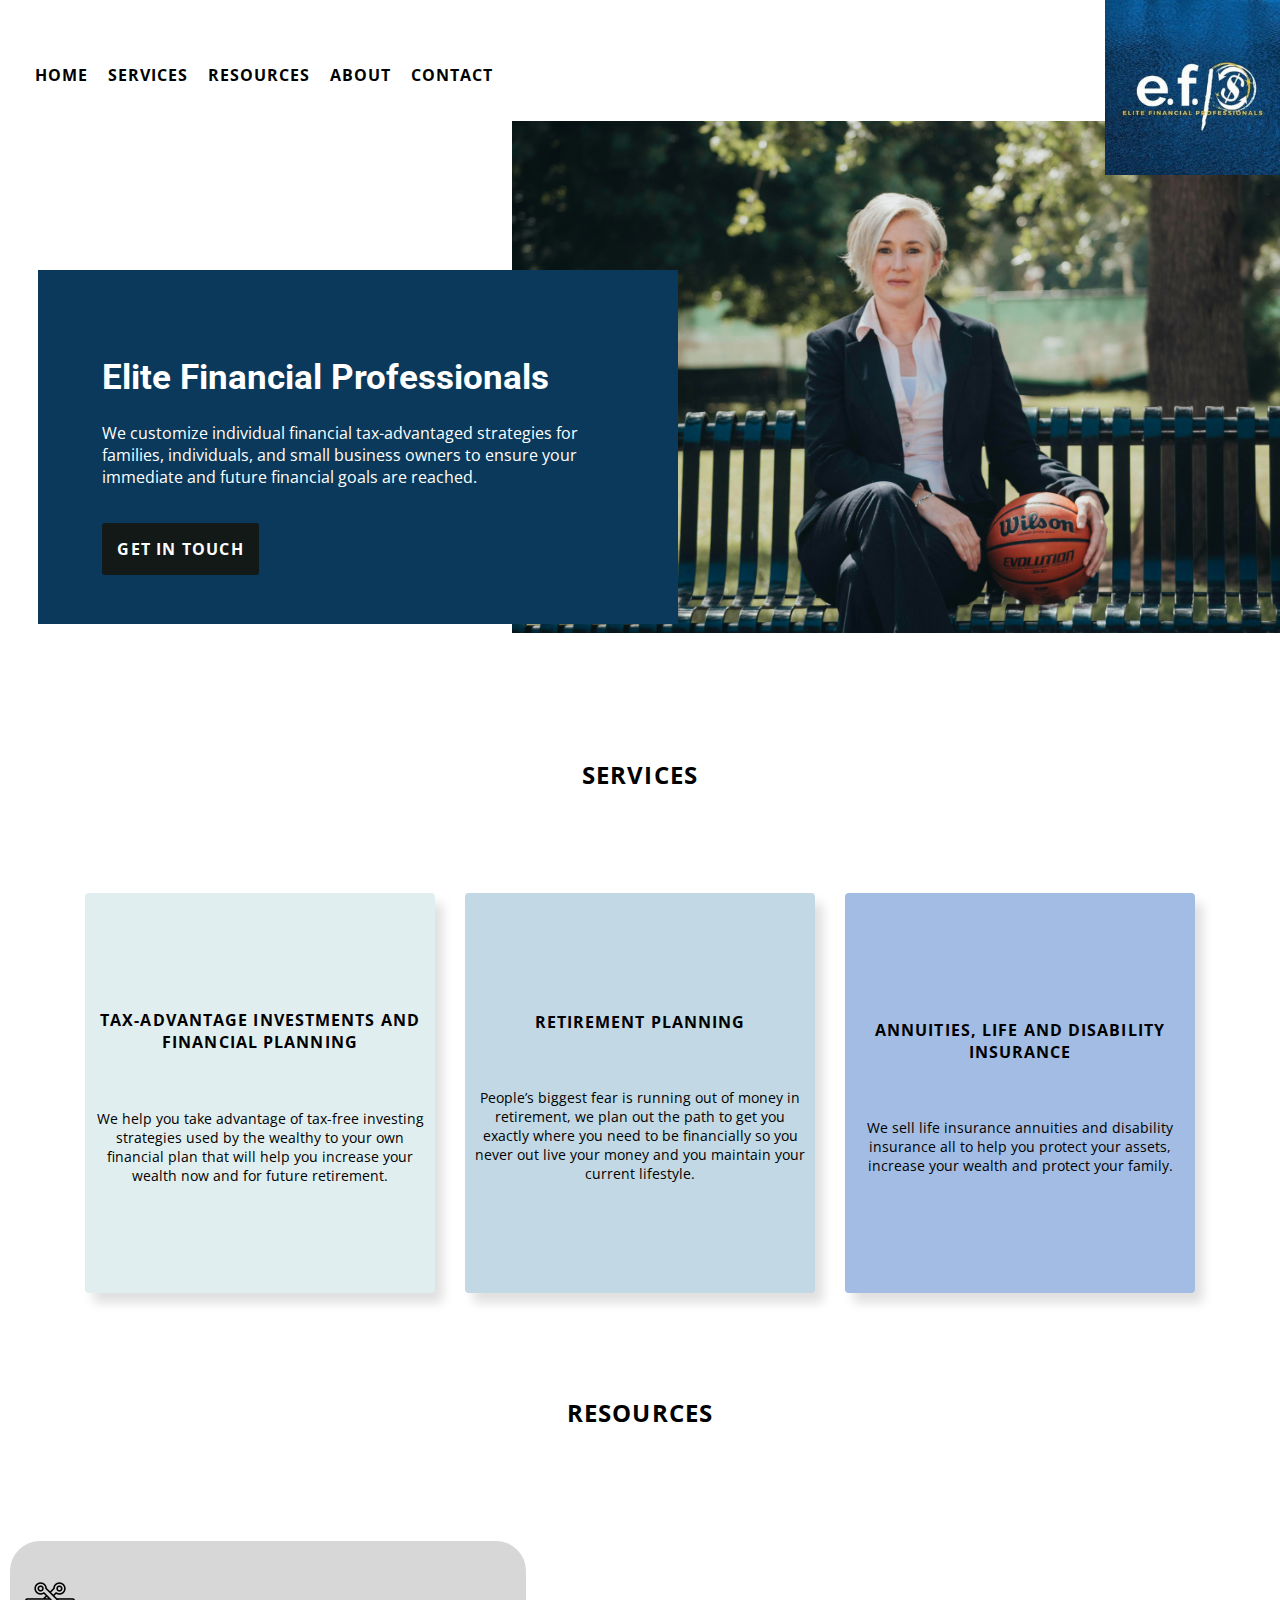
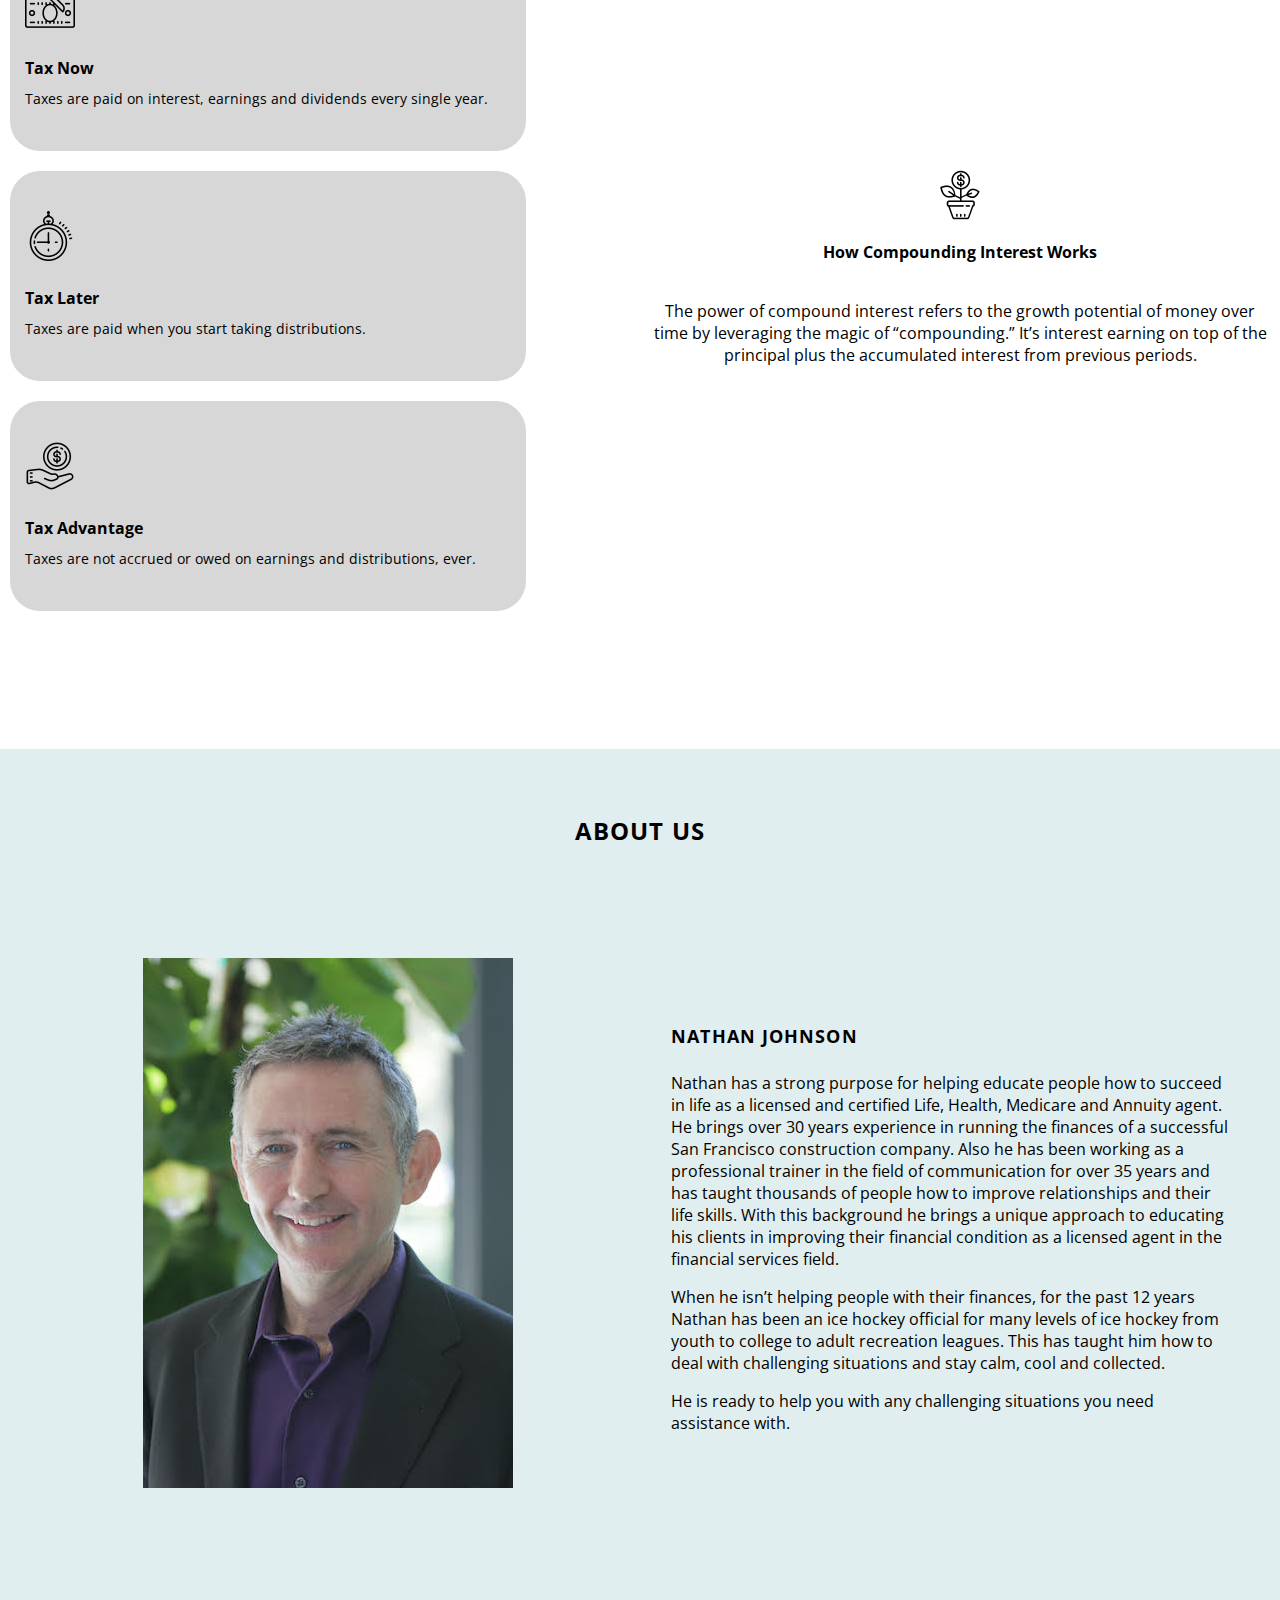
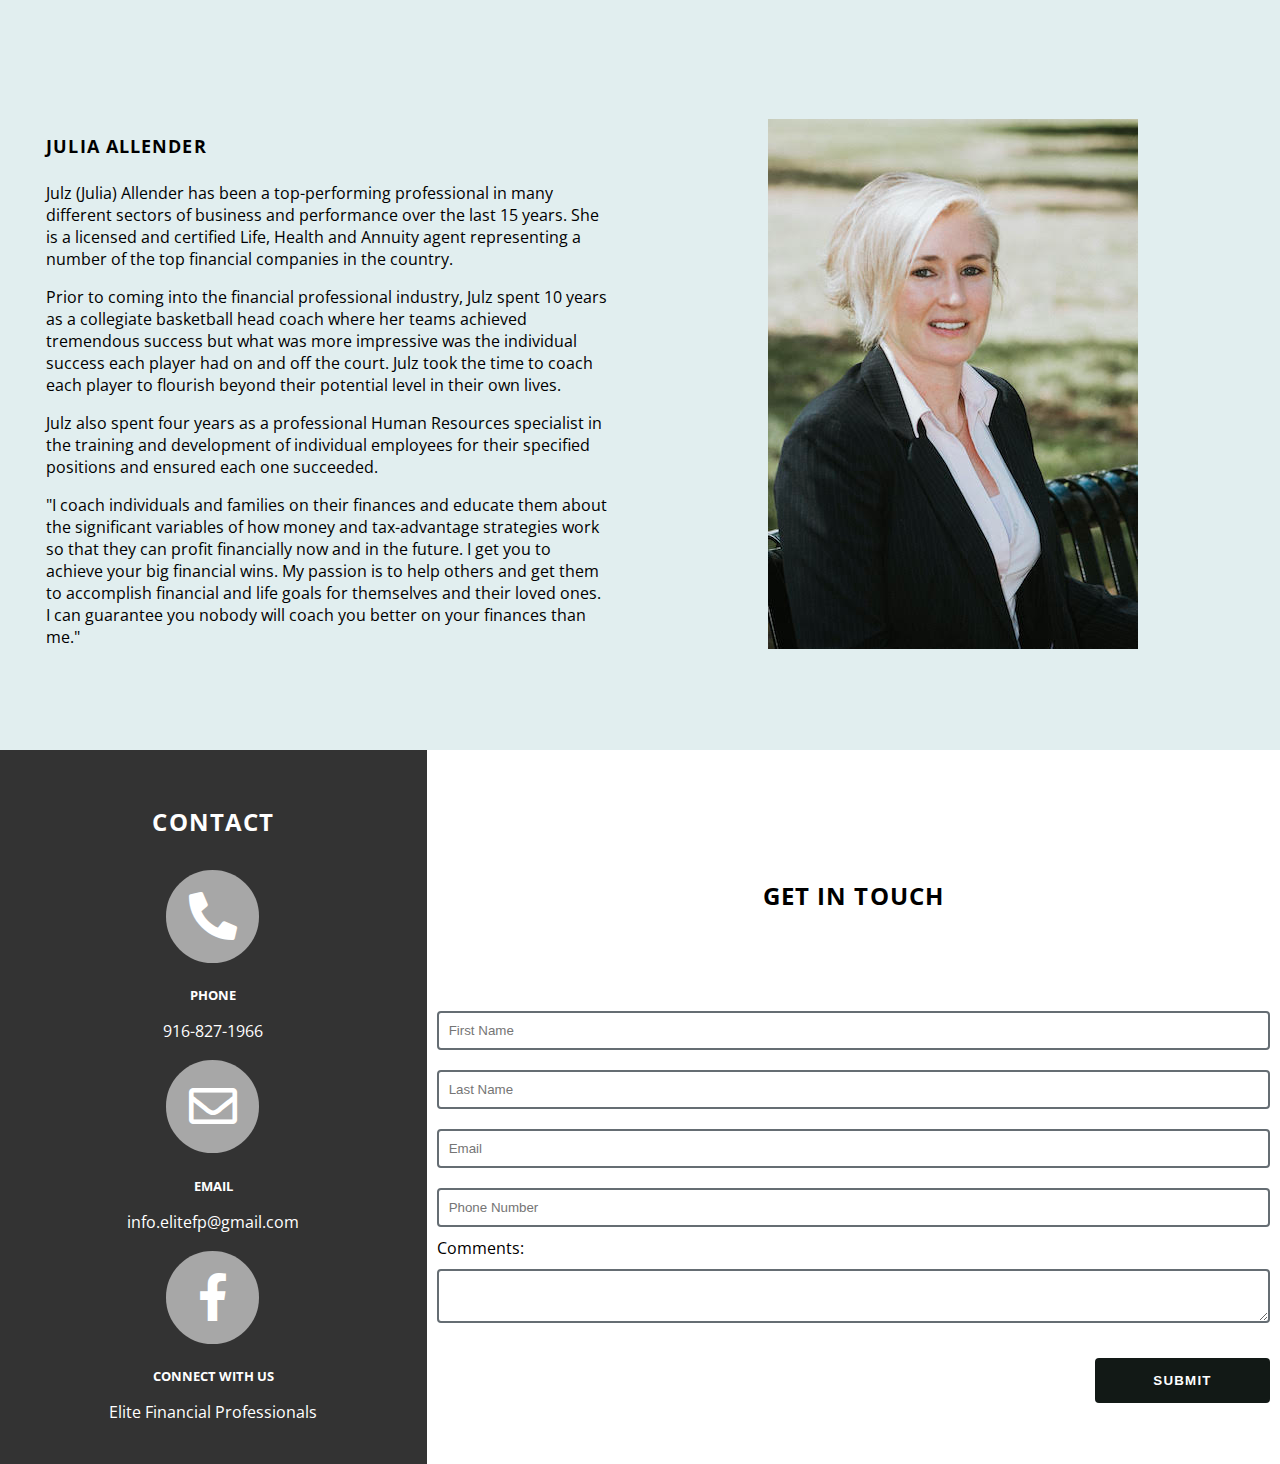
<file: index.html>
<!DOCTYPE html>
<html lang="en">
<head>
  <meta charset="UTF-8">
  <meta name="viewport" content="width=device-width, initial-scale=1.0">
  <meta property="og:title" content="Elite Financial Professionals" />
  <meta property="og:image" content="https://res.cloudinary.com/dfswyhjcv/image/upload/v1620263627/efp-site-preview.png"/>
  <meta property="og:image:type" content="image/jpeg" />
  <meta property="og:image:width" content="400"/>
  <meta property="og:image:height" content="300"/>
  <meta property="og:image:alt" content="Woman dressed in business attire sitting on a bench, to the left of her is a description about her business"/>
  <meta 
  property="og:description"
  content="Elite Financial Professionals customize individual financial tax-advantaged strategies for families, individuals, and small business owners to ensure your immediate and future financial goals are reached." 
  />
  <meta property="og:url" content="https://elite-fp.com"/>

  <title>Elite Financial Professionals</title>

  <!-- Style Sheets -->
  <link rel="stylesheet" href="/css/styles.css">

  <!-- Font Awesome -->
  <link rel="stylesheet" href="https://use.fontawesome.com/releases/v5.13.0/css/all.css">
  <!-- Google Fonts -->
  <link rel="preconnect" href="https://fonts.gstatic.com">
<link href="https://fonts.googleapis.com/css2?family=Open+Sans:ital,wght@0,300;0,400;0,600;0,700;1,800&family=Roboto:wght@300;400;500;700;900&display=swap" rel="stylesheet">


</head>
<body>
<!-- Landing Page -->

<section id="landing-pg">

  <div>
    <nav class="nav-bar">
      <ul>
        <li><a href="">Home</a></li>
        <li><a href="#services">Services</a></li>
        <li><a href="#resources">Resources</a></li>
        <li><a href="#about-us">About</a></li>
        <li><a href="#contact-form">Contact</a></li>
      </ul>
    </nav>
    <div class="logo-container">
      <img src="/images/efp-final-logo.jpg" alt="Elite Financial Logo" class="logo">
    </div>
  </div>
  <div class="img-container">
    <img class="landing-pg-img"src="/images/partner-julia.jpg" alt="business woman on a bench">
  </div>
  <div class="text-overlay">
      <h1 class="cta-header cta-info">Elite Financial Professionals</h1>
      <p class="cta-p cta-info">We customize  individual  financial tax-advantaged strategies for families, individuals, and small business owners to ensure your immediate and future financial goals are reached.</p>
      <a class="cta" href="#contact-form">Get In Touch</a>
  </div>
    <div class="chevron-container">
      <i  id="chevron" class="fas fa-angle-double-down dbl-chevron" ></i>
    </div>
  </section>

  
  <!-- Services -->
  <section id="services">
    <h2>Services</h2>
    <div class="services-wrapper">
      <div class="services-card card1">
        <h4 class="service-title">Tax-advantage Investments and financial planning</h4>
        
        <p class="service-description">We help you take advantage of tax-free investing strategies used by the wealthy to your own financial plan that will help you increase your wealth now and for future retirement. 
        </p>
      </div>
      <div class="services-card card2">
        <h4 class="service-title">Retirement Planning </h4>
        
        <p class="service-description">People’s biggest fear is running out of money in retirement, we plan out the path to get you exactly where you need to be financially so you never out live your money and you maintain your current lifestyle.
        </p>
      </div>
      <div class="services-card card3">
        <h4 class="service-title">Annuities, Life and Disability Insurance</h4>
        
        <p class="service-description">We sell life insurance annuities and disability insurance all to help you protect your assets, increase your wealth and protect your family.
        </p>
      </div>
    </div>
  </section>

  <!-- Resources -->
  <section id="resources">
    <h2>Resources</h2>
    <div class="resources-wrapper">
      <div class="tax-now tax-item tax-item1">
        <img src="/images/tax-cut.png" alt="money being cut with scissors icon">
        <h4>Tax Now</h4>
        <p>Taxes are paid on interest, earnings and dividends every single year.</p>
      </div>
      <div class="tax-later tax-item tax-item2">
        <img src="/images/pocket-watch.png" alt="stop watch icon">
        <h4>Tax Later</h4>
        <p>Taxes are paid when you start taking distributions.</p>
      </div>
      <div class="tax-never tax-item tax-item3">
        <img src="/images/coin-in-hand.png" alt="coin in hand icon">
        <h4>Tax Advantage</h4>
        <p> Taxes are not accrued or owed on earnings and distributions, ever.</p>
      </div>
      <div class="tax-compound tax-item-lg">
        <img src="/images/growing-mooney.png" alt="coin growing out pot icon">
        <h4>How Compounding Interest Works</h4>
        <p>The power of compound interest refers to the growth potential of money over time by leveraging the magic of “compounding.” It’s interest earning on top of the principal plus the accumulated interest from previous periods.</p>
      </div>
    </div>

  </section>
  <!-- About Us -->
  <section id="about-us">
    <h2 class="about-title">About Us</h2>
    <div class="bio-wrapper">
      <div class="img-nathan">
        <img src="images/nathan-headshot.jpg" class="headshots" alt="business man headshot">
      </div>
      <div class="bio-nathan bios">
        <h4 class="bio-title">Nathan Johnson</h4>
        <p>
          Nathan has a strong purpose for helping educate people how to succeed in life as a licensed and certified Life, Health, Medicare and Annuity agent. He brings over 30 years experience in running the finances of a successful San Francisco construction company. Also he has been working as a professional trainer in the field of communication for over 35 years and has taught thousands of people how to improve relationships and their life skills. With this background he brings a unique approach to educating his clients in improving their financial condition as a licensed agent in the financial services field.
        </p>
        <p>
          When he isn’t helping people with their finances, for the past 12 years Nathan has been an ice hockey official for many levels of ice hockey from youth to college to adult recreation leagues. This has taught him how to deal with challenging situations and stay calm, cool and collected.
        </p>
        <p> 
          He is ready to help you with any challenging situations you need assistance with.
        </p>
      </div>
      <div class="img-julia">
        <img src="/images/julia-headhsot.jpg" alt="business women headshot" class="headshots">
      </div>
      <div class="bio-julia bios">
        <h4 class="bio-title">Julia Allender</h4>
        <p>
          Julz (Julia) Allender has been a top-performing professional in many different sectors of business and performance over the last 15 years. She is a licensed and certified Life, Health and Annuity agent representing a number of the top financial companies in the country.
        </p>
        <p>
          Prior to coming into the financial professional industry, Julz spent 10 years as a collegiate basketball head coach where her teams achieved tremendous success but what was more impressive was the individual success each player had on and off the court. Julz took the time to coach each player to flourish beyond their potential level in their own lives.
        </p>  
        <p>
          Julz also spent four years as a professional Human Resources specialist in the training and development of individual employees for their specified positions and ensured each one succeeded.
        </p> 
        <p>
          "I coach individuals and families on their finances and educate them about the significant variables of how money and tax-advantage strategies work so that they can profit financially now and in the future. I get you to achieve your big financial wins. My passion is to help others and get them to accomplish financial and life goals for themselves and their loved ones.
          I can guarantee you nobody will coach you better on your finances than me."
        </p>
      </div>
    </div>
  </section>

  <!-- Contact Info / Form -->

  <section id="contact-form"class="contact">
    <div class="contact-us column1">
      <h2>Contact</h2>
        <span class="fa-stack fa-3x">
          <i class="fa fa-circle fa-stack-2x icon-background"></i>
          <i class="fas fa-phone-alt contact-icons fa-stack-1x"></i>
        </span>
        <h5 class="icon-titles">phone</h5>
        <p>916-827-1966</p>
        <span class="fa-stack fa-3x">
          <i class="fa fa-circle fa-stack-2x icon-background"></i>
          <i class="far fa-envelope fa-stack-1x"></i>
        </span>
        <h5 class="icon-titles">email</h5>
        <p>info.elitefp@gmail.com</p>
        <span class="fa-stack fa-3x">
          <i class="fa fa-circle fa-stack-2x icon-background"></i>
          <i class="fab fa-facebook-f fa-stack-1x"></i>
        </span>
        <h5 class="icon-titles">Connect with us</h5>
        <p>Elite Financial Professionals</p>
    </div>
    <div class="column2">
      <h2 class="form-title">Get in touch</h2>
      <form class="form-container" action="https://getform.io/f/461a1eac-33fe-40bc-9d64-2b32dc17481b" method="POST" enctype="multipart/form-data">
        <label htmlFor="First name"></label>
        <input id="first"class="form-field" type="text" placeholder="First Name" name="first name" required>
        <label htmlFor="Last name"></label>
        <input id="last" class="form-field" type="text" placeholder="Last Name" name="last name" required>
        <label htmlFor="Email"></label>
        <input id="email" class="form-field" type="email" placeholder="Email" name="email" required>
        <label htmlFor="phone-number"></label>
        <input id="number" class="form-field" type="phone-number" placeholder="Phone Number" name="phone-number" required>
        <label for="comment-field">Comments:</label>
        <textarea id="comment-field"class="form-field" name="message" ></textarea>
        <button class="form-btn" type="submit">Submit</button>
      </form>
    </div>
  </section>
  
  <script src="index.js"></script>
</body>
</html>
</file>
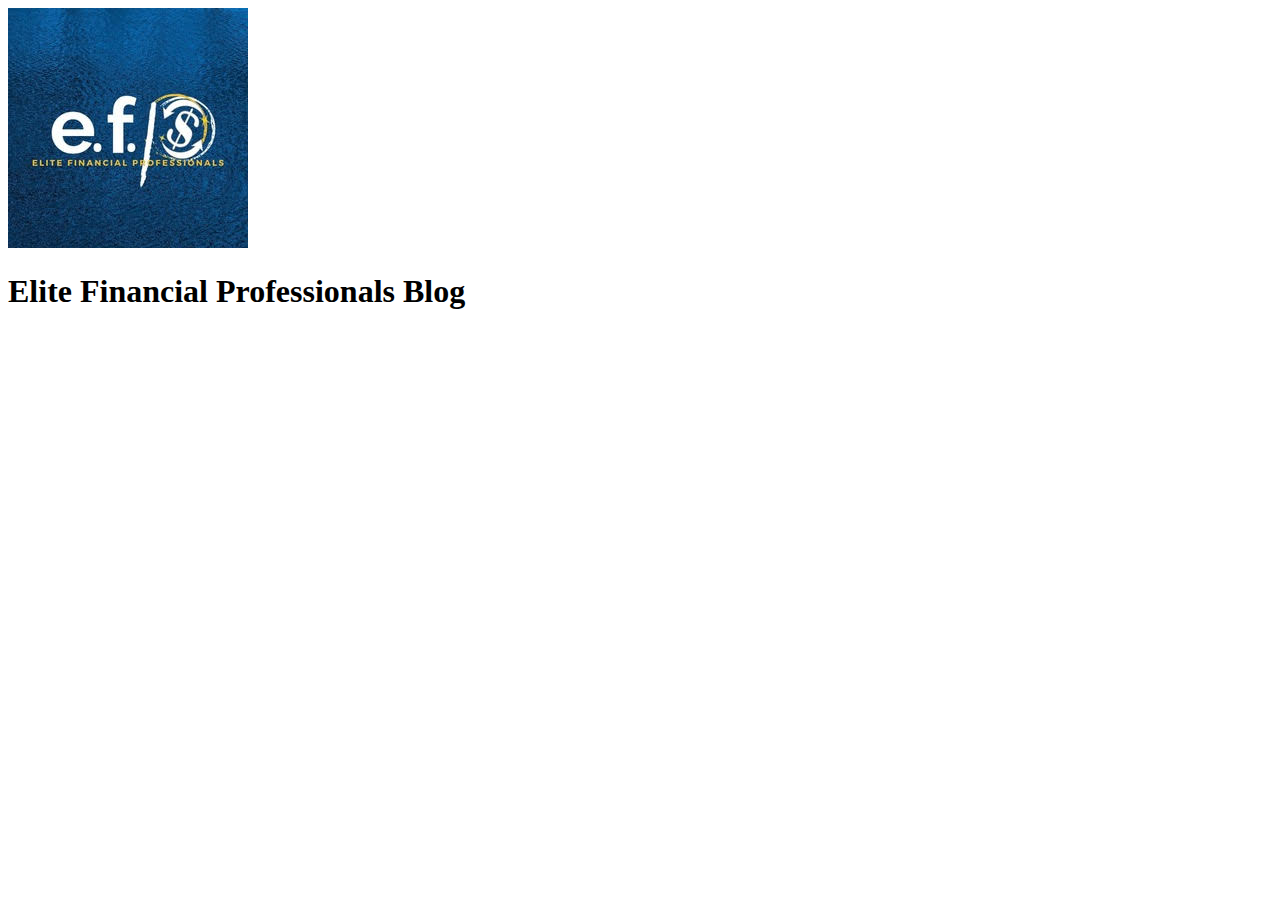
<file: blog.html>
<!DOCTYPE html>
<html>
  <head>
    <meta charset="UTF-8">
    <meta name="viewport" content="width=device-width, initial-scale=1.0">
    <title>Elite Financial Professionals Blog</title>
  </head>
  <body>
    <div id="app"></div>
    <script src="blog.js"></script>
  </body>
</html>
</file>
<file: css/styles.css>
/* General Styles */
body{
  box-sizing: border-box;
  margin: 0px;
  font-family: 'Open Sans', sans-serif;
  
}
ul{
  list-style: none;
  margin: 0px;
  padding: 0px;
}
a{
  text-decoration: none;
  color: #000;
  cursor: pointer;
}
button {
  cursor: pointer;
}
h1 {
  font-family: 'Roboto', sans-serif;
  font-size: 35px;
}
h2 h4 {
  font-family: 'Roboto', sans-serif;
}
h2 {
  text-transform: uppercase;
  text-align: center;
  letter-spacing: 1.1px;
  margin: 8% 0%;
}

/* Landing Page */

.cta{
  background-color: #153078;
  border-radius: 3px;
  color: #fff;
  border: none;
  width: 40%;
  text-transform: uppercase;
  letter-spacing: 1.2px;
  font-weight: bold;
  
}

/* About Us Section */

#about-us{
  display: flex;
  flex-direction: column;
  justify-content: center;
  text-align: center;
  padding: 15px;
  margin: auto 0;
  background-color: #E1EEEF;
  
  
}
.bio-title {
  text-transform: uppercase;
  letter-spacing: 1.1px;
  font-size: 18px;
}

/* Services Section */

.services-card p {
  text-align: center;
  padding: 10px;
}

.services-wrapper {
  display: flex;
}
.service-title {
  padding: 10px;
  text-transform: uppercase;
  text-align: center;
  letter-spacing: 1.1px;
}
.service-description {
  font-size: 14px;
  padding: 12px;
}

.services-card {
  display: flex;
  justify-content: center;
  flex-direction: column;
  margin: 0 15px;
  height:400px;
  width: 350px;
  border-radius: 4px;
  box-shadow: 8px 10px 11px 0px rgba(224,224,224,1);
}

.card1 {
  background-color: #E1EEEF;
}
.card2 {
  background-color: #C2D8E4;
}
.card3 {
  background-color: #A2BCE3;
}

/* Resources */
.tax-item {
  height: 180px;
  width: 520px;
  background-color: #d7d7d7;
  border-radius: 30px;
  margin: 10px;
  padding: 15px;
}

.tax-item h4 {
  margin-bottom: 0px;
}
.tax-item p {
  margin-top: 10px;
  font-size: 14px;
}
/* Contact Card */

.contact-us {
  background: #333;
  color: #fff;
  display: flex;
  flex-direction: column;
  justify-content: center;
  align-items: center;
  padding: 25px;
}
.icon-background {
  color: #a7a7a7;
}
.icon-titles{
  text-transform: uppercase;
  margin-bottom: 0;
}

/* Form Layout */

.form-container {
  display: flex;
  flex-direction: column;
  margin:10px;
}
.form-btn {
  background: #121916;
  color: #fff;
  height: 45px;
  width: 175px;
  letter-spacing: 1.2px;
  border-radius: 4px;
  border: none;
  margin-top: 25px;
  align-self: flex-end;
  text-transform: uppercase;
  font-weight: bold;
  letter-spacing: 1.2px;
}
.form-field {
  border-radius: 4px;
  border: 2px solid #656D73;
  margin: 10px 0px;
  padding: 10px;
  /* outline: none; */
}

.form-field:focus{
  /* outline: 2px solid #192270;
  box-shadow:0 0 3pt 4pt #192270;  */
  border: 2px solid #0A395B;
}

.form-title {
  text-transform: uppercase;
  padding: 10px;
  text-align: center;
}

/* Mobile First Approach */
@media(max-width: 800px) {

  /* Landing Page  */
  
  .logo {
    height: 100px;
    width: 100px;
    padding: 20px;
  }
  nav {
    display: none;
  }

  #landing-pg {
    display: flex;
    flex-direction: column;
    align-items: center;
    
  }
  .landing-pg-img {
    display: none;
  }
  .text-overlay {
    display: flex;
    flex-direction: column;
    text-align: center;
  }
  .cta-p{
    margin: 0px;
    padding: 15px;
    text-align: center;
    margin-bottom: 40px;
  }
  .cta {
    padding: 15px;
    margin-left: auto;
    margin-right: auto;
  }
  .dbl-chevron {
    cursor: pointer;
    margin-top: 170%;
    font-size: 40px; 
    /* animations*/
    animation-name: bounce;
    animation-duration: 2s;
    animation-timing-function: ease;
    animation-iteration-count: infinite;
    transform-origin: top;

  }
  @keyframes bounce {
    0%, 50%, 80%, 100% { transform: translateY(0); }
    /* 50% { transform: translateY(25px)} */
    
    40% {
      transform: translateY(-20px);
    }
    60% {
      transform: translateY(-10px);
    }
  }

  /* Services */

  .services-wrapper {
    display: flex;
    flex-direction: column;
    align-items: center;
  }
  .services-card {
    width: 300px;
    margin: 10px 0;
  }
  /* Resources */
  .resources-wrapper {
    display: grid;
    justify-items: center;
  }
  .tax-item {
    margin: 10px 0px;
    width: 85%;
    background-color: #ffffff;
  }
  .tax-item2 {
    text-align: right;
    background-color: #E1EEEF;
    padding: 10px;
  }
  .tax-item-lg {
    padding: 12px;
    text-align: center;
    margin: 10% 0%;
    
  }
  .tax-item-lg h4 {
    text-align: center;
  }
  /* About Us Styles */
  .headshots {
    height: 355px;
    border-radius: 5px;
  }
  .bio-wrapper {
    display: grid;
  }
  
  .bios {
    text-align: left;
    padding: 5%;

  }
  
  /* Contact */
 
  
  /* Form Styles */
  .form-title {
    text-transform: uppercase;
    padding: 10px;
  }
}

@media(min-width:801px){
  /* Landing Section */

  .logo-container {
    display: flex;
    justify-content: flex-end;
  }

  .logo {
    position: absolute;
    z-index: 2;
    top: 0.01%;
    height: 175px;
  } 
  .nav-bar {
    padding-top: 5%;
  }

  .nav-bar ul{
    display: flex;
    text-transform: uppercase;
    letter-spacing: 1px;
    font-weight: bold;
    margin-left: 15px;
    margin-bottom: 35px;
  }
  .nav-bar a {
    margin-left: 20px;
  }
  .nav-bar a:hover {
    border-top: 2px solid lightskyblue;
  }
 
  .img-container img{
    width: 60% ;
    position: relative;
    left: 40%;
    z-index: 1;
  }

  .text-overlay {
    color: #fff;
    width: 40%;
    padding: 5%;
    position: absolute;
    left: 3%;
    top: 30%;
    z-index: 3;
    background-color: #0A395B;
  }

  .cta {
    margin-top: 10px;
    background-color: #121916;
    box-shadow: none;
    padding: 15px;
    cursor: pointer;
  }

  .cta-p {
    margin-bottom: 50px;
  }
  .chevron-container {
    display: none;
  }

  /* Services Section */
 
  .services-wrapper {
   justify-content: center;
  }
  #services h2 {
    margin-top: 120px;
  }
  /* Resources */
  #resources {
    margin-bottom: 10%;
  }
  .resources-wrapper {
    display: grid;
    grid-template-columns: repeat(2, 1fr);
    grid-template-rows: repeat(3, 1fr);
  }
  .tax-item {
    width: 76%;
  }
  .tax-item img {
    margin-top: 25px;
  }
  .tax-item-lg {
    grid-area: 1 / 2 / 4 / 3;
    text-align: center;
    padding: 10px;
    display: flex;
    flex-direction: column;
    justify-content: center;
  }
  .tax-item-lg img {
    width: 50px;
    margin-left: auto;
    margin-right: auto;
  }

  /* About Section */
  .about-title {
    margin: 4% 0;
  }
  .headshot {
    height: 415px;
  }
  
  .bio-wrapper {
    display: grid;
    align-items: center;
    grid-template-columns: repeat(2,1fr);
    grid-template-rows: repeat(2, 1fr); 
    row-gap: 125px;
  }
  .img-nathan {
    grid-area: 1 / 1 / 2 /2;
  }
  .bios {
    text-align: left;
    padding: 5%;
  }
  .bio-nathan {
    grid-area: 1 / 2 / 2/ 2 ;
  }
  .bio-julia {
    grid-area: 2/ 1 / 2 / 2;
    margin-bottom: 40px;
  }
  .img-julia {
    margin-bottom: 40px;
  }
  /* Contact Info / Form Section */
  .contact {
    display: grid;
    grid-template-columns: repeat(3, 1fr);
    grid-template-rows: repeat(3, 1fr);
    
  }
  .column1 {
    grid-column: 1;
    grid-row: 1 / span 3;
  }
  .column2 {
    grid-column: 2 / span 4;
    grid-row: 1 / span 4; 
    display: flex;
    justify-content: center;
    flex-direction: column;
    
  }
  
  
}
</file>
